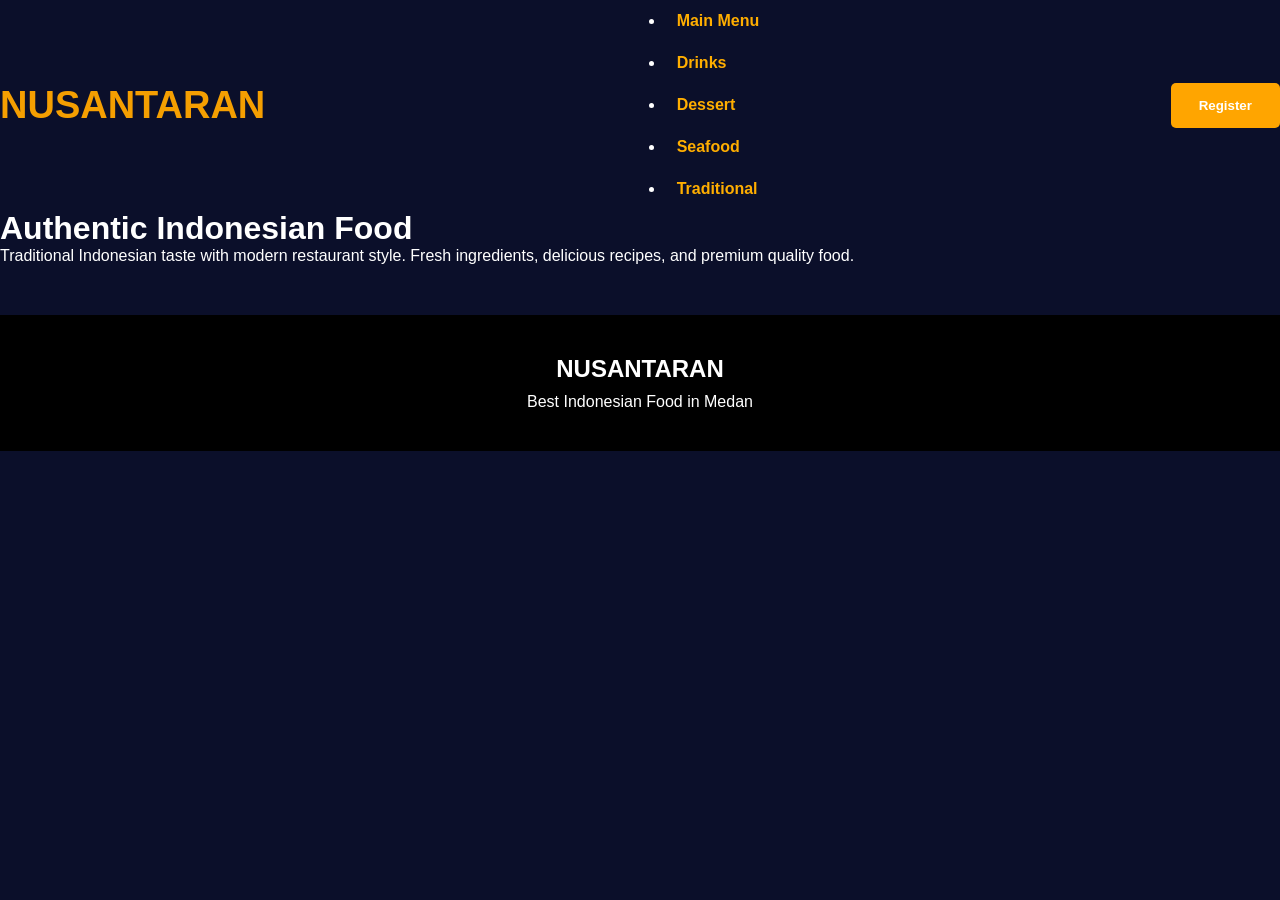
<file: index.html>
<html>
<head>

<title>NUSANTARAN</title>

<link rel="stylesheet" href="style.css">
<script src="script.js"></script>

</head>

<body>

<header class="header">

<nav class="navbar">

<div class="logo">
NUSANTARAN
</div>

<ul class="nav-links">

<li class="dropdown">
<a href="#">Main Menu</a>

<div class="submenu">
<a href="friedrice.html">Fried Rice</a>
<a href="nasipadang.html">Nasi Padang</a>
</div>
</li>

<li class="dropdown">
<a href="#">Drinks</a>

<div class="submenu">
<a href="coffee.html">Coffee</a>
<a href="tea.html">Tea</a>
</div>
</li>

<li class="dropdown">
<a href="#">Dessert</a>

<div class="submenu">
<a href="cake.html">Cake</a>
<a href="icecream.html">Ice Cream</a>
</div>
</li>

<li class="dropdown">
<a href="#">Seafood</a>

<div class="submenu">
<a href="shrimp.html">Shrimp</a>
<a href="crab.html">Crab</a>
</div>
</li>

<li class="dropdown">
<a href="#">Traditional</a>

<div class="submenu">
<a href="satay.html">Satay</a>
<a href="rendang.html">Rendang</a>
</div>
</li>

</ul>

<button class="register-btn" onclick="registerPop()">
Register
</button>

</nav>

<div class="hero">

<div class="hero-text">

<h1>
Authentic Indonesian Food
</h1>

<p>
Traditional Indonesian taste with modern restaurant style.
Fresh ingredients, delicious recipes, and premium quality food.
</p>



</div>




</div>

</div>

</header>

<footer>

<h2>NUSANTARAN</h2>

<p>
Best Indonesian Food in Medan
</p>

</footer>

</body>
</html>
</file>
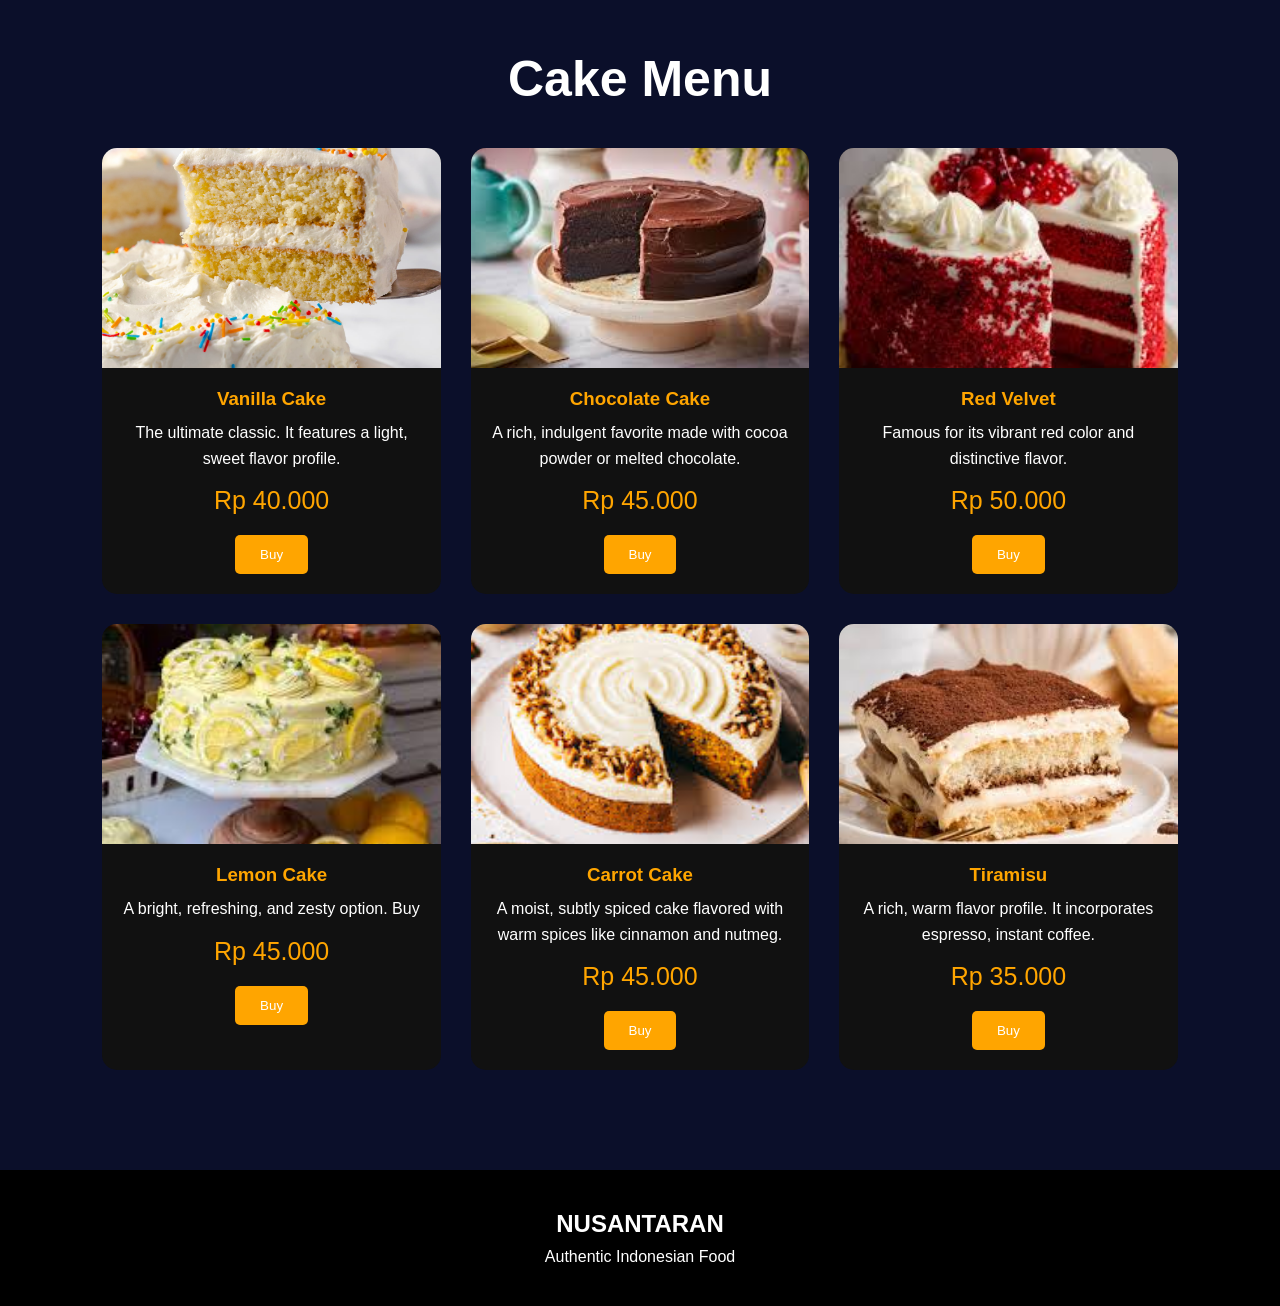
<file: cake.html>
<html>

<head>


<title>Cake</title>

<link rel="stylesheet" href="style.css">

</head>

<body>

<section class="food-page">

<h1>Cake Menu</h1>

<div class="grid">


<div class="card">

<img src="c1.jpg">

<div class="card-content">

<h3>Vanilla Cake</h3>

<p>
The ultimate classic. It features a light, sweet flavor profile.
</p>

<div class="price">
Rp 40.000
</div>

<button class="buy-btn">
Buy
</button>

</div>
</div>


<div class="card">

<img src="c2.jpg">

<div class="card-content">

<h3>Chocolate Cake</h3>

<p>
A rich, indulgent favorite made with cocoa powder or melted chocolate.
</p>

<div class="price">
Rp 45.000
</div>

<button class="buy-btn">
Buy
</button>

</div>
</div>


<div class="card">

<img src="c3.jpg">

<div class="card-content">

<h3>Red Velvet</h3>

<p>
Famous for its vibrant red color and distinctive flavor.
</p>

<div class="price">
Rp 50.000
</div>

<button class="buy-btn">
Buy
</button>

</div>
</div>


<div class="card">

<img src="c4.jpg">

<div class="card-content">

<h3>Lemon Cake</h3>

<p>
 A bright, refreshing, and zesty option.
Buy

<div class="price">
Rp 45.000
</div>

<button class="buy-btn">
Buy
</button>


</div>
</div>


<div class="card">

<img src="c5.jpg">

<div class="card-content">

<h3>Carrot Cake</h3>

<p>
 A moist, subtly spiced cake flavored with warm spices like cinnamon and nutmeg.
</p>

<div class="price">
Rp 45.000
</div>

<button class="buy-btn">
Buy
</button>

</div>
</div>


<div class="card">

<img src="c6.jpg">

<div class="card-content">

<h3>Tiramisu</h3>

<p>
A rich, warm flavor profile. It incorporates espresso, instant coffee.

<div class="price">
Rp 35.000
</div>

<button class="buy-btn">
Buy
</button>

</div>
</div>

</div>

</section>

<footer>

<h2>NUSANTARAN</h2>

<p>
Authentic Indonesian Food
</p>

</footer>

</body>
</html>
</file>
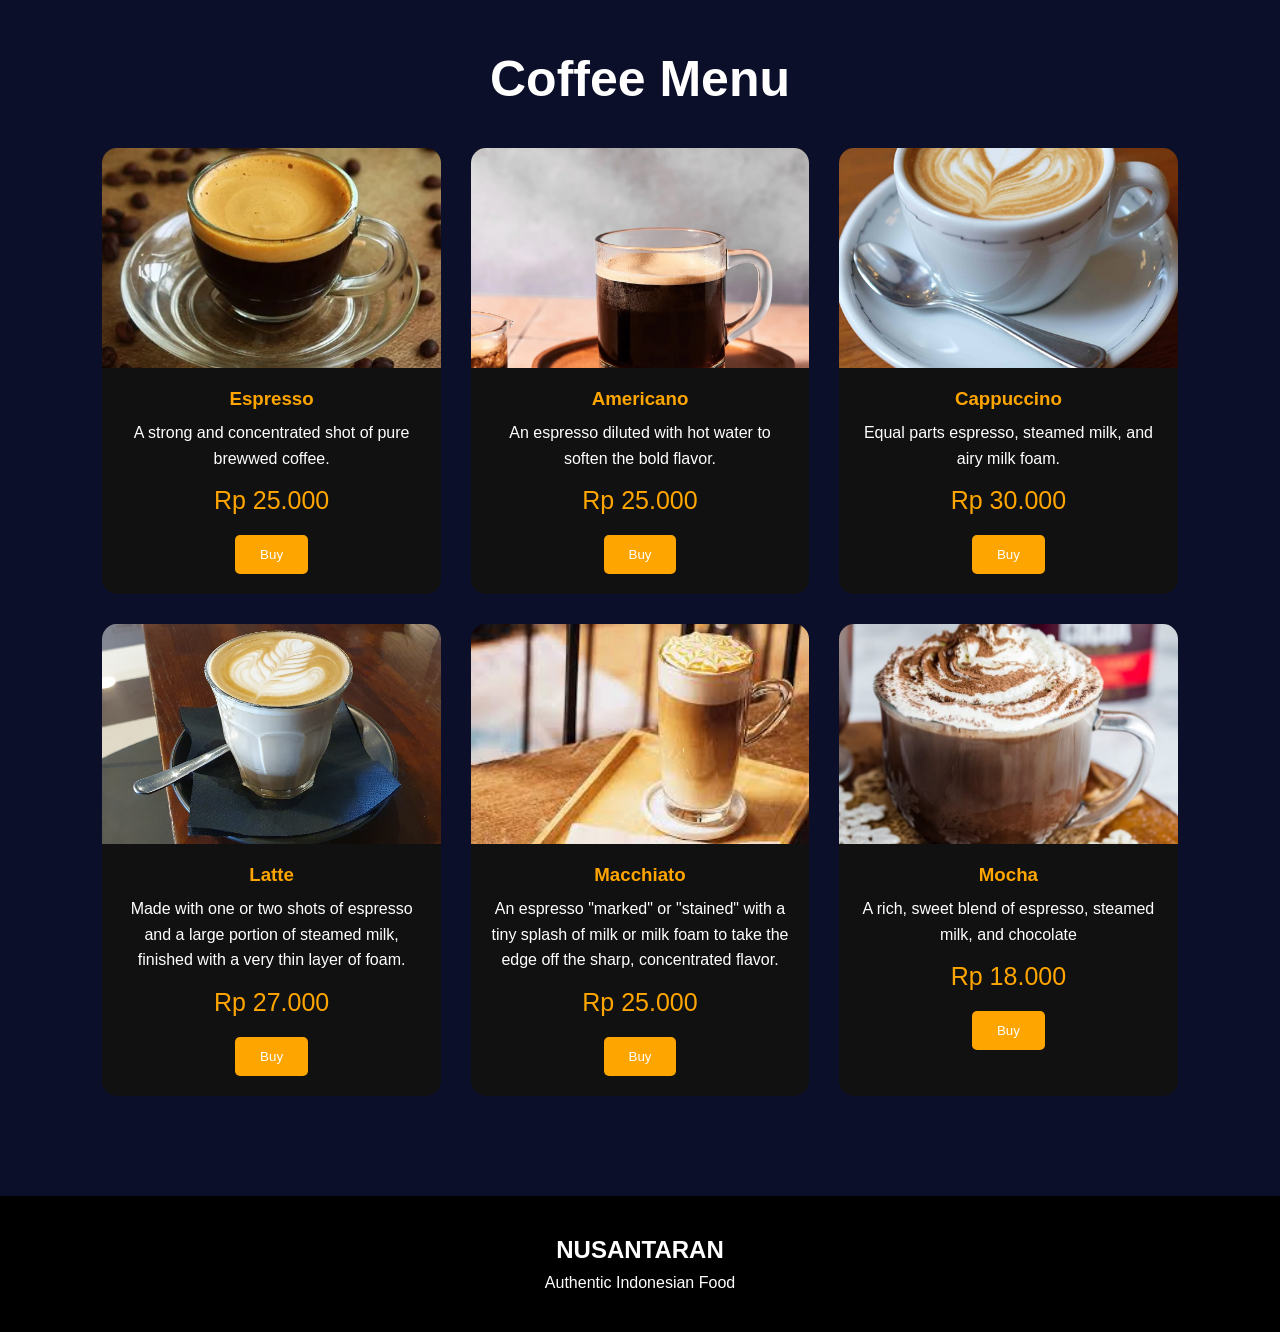
<file: coffee.html>
<html>

<head>


<title>Coffee</title>

<link rel="stylesheet" href="style.css">

</head>

<body>

<section class="food-page">

<h1>Coffee Menu</h1>

<div class="grid">


<div class="card">

<img src="cf1.jpg">

<div class="card-content">

<h3>Espresso</h3>

<p>
A strong and concentrated shot of pure brewwed coffee.
</p>

<div class="price">
Rp 25.000
</div>

<button class="buy-btn">
Buy
</button>

</div>
</div>


<div class="card">

<img src="cf2.jpg">

<div class="card-content">

<h3>Americano</h3>

<p>
An espresso diluted with hot water to soften the bold flavor.
</p>

<div class="price">
Rp 25.000
</div>

<button class="buy-btn">
Buy
</button>

</div>
</div>


<div class="card">

<img src="cf3.jpg">

<div class="card-content">

<h3>Cappuccino</h3>

<p>
Equal parts espresso, steamed milk, and airy milk foam.
</p>

<div class="price">
Rp 30.000
</div>

<button class="buy-btn">
Buy
</button>

</div>
</div>


<div class="card">

<img src="cf4.jpg">

<div class="card-content">

<h3>Latte</h3>

<p>
 Made with one or two shots of espresso and a large portion of steamed milk, finished with a very thin layer of foam.
</p>

<div class="price">
Rp 27.000
</div>

<button class="buy-btn">
Buy
</button>

</div>
</div>


<div class="card">

<img src="cf5.jpg">

<div class="card-content">

<h3>Macchiato</h3>

<p>
 An espresso "marked" or "stained" with a tiny splash of milk or milk foam to take the edge off the sharp, concentrated flavor.
</p>

<div class="price">
Rp 25.000
</div>

<button class="buy-btn">
Buy
</button>

</div>
</div>


<div class="card">

<img src="cf6.jpg">

<div class="card-content">

<h3>Mocha</h3>

<p>
A rich, sweet blend of espresso, steamed milk, and chocolate
</p>

<div class="price">
Rp 18.000
</div>

<button class="buy-btn">
Buy
</button>

</div>
</div>

</div>

</section>

<footer>

<h2>NUSANTARAN</h2>

<p>
Authentic Indonesian Food
</p>

</footer>

</body>
</html>
</file>
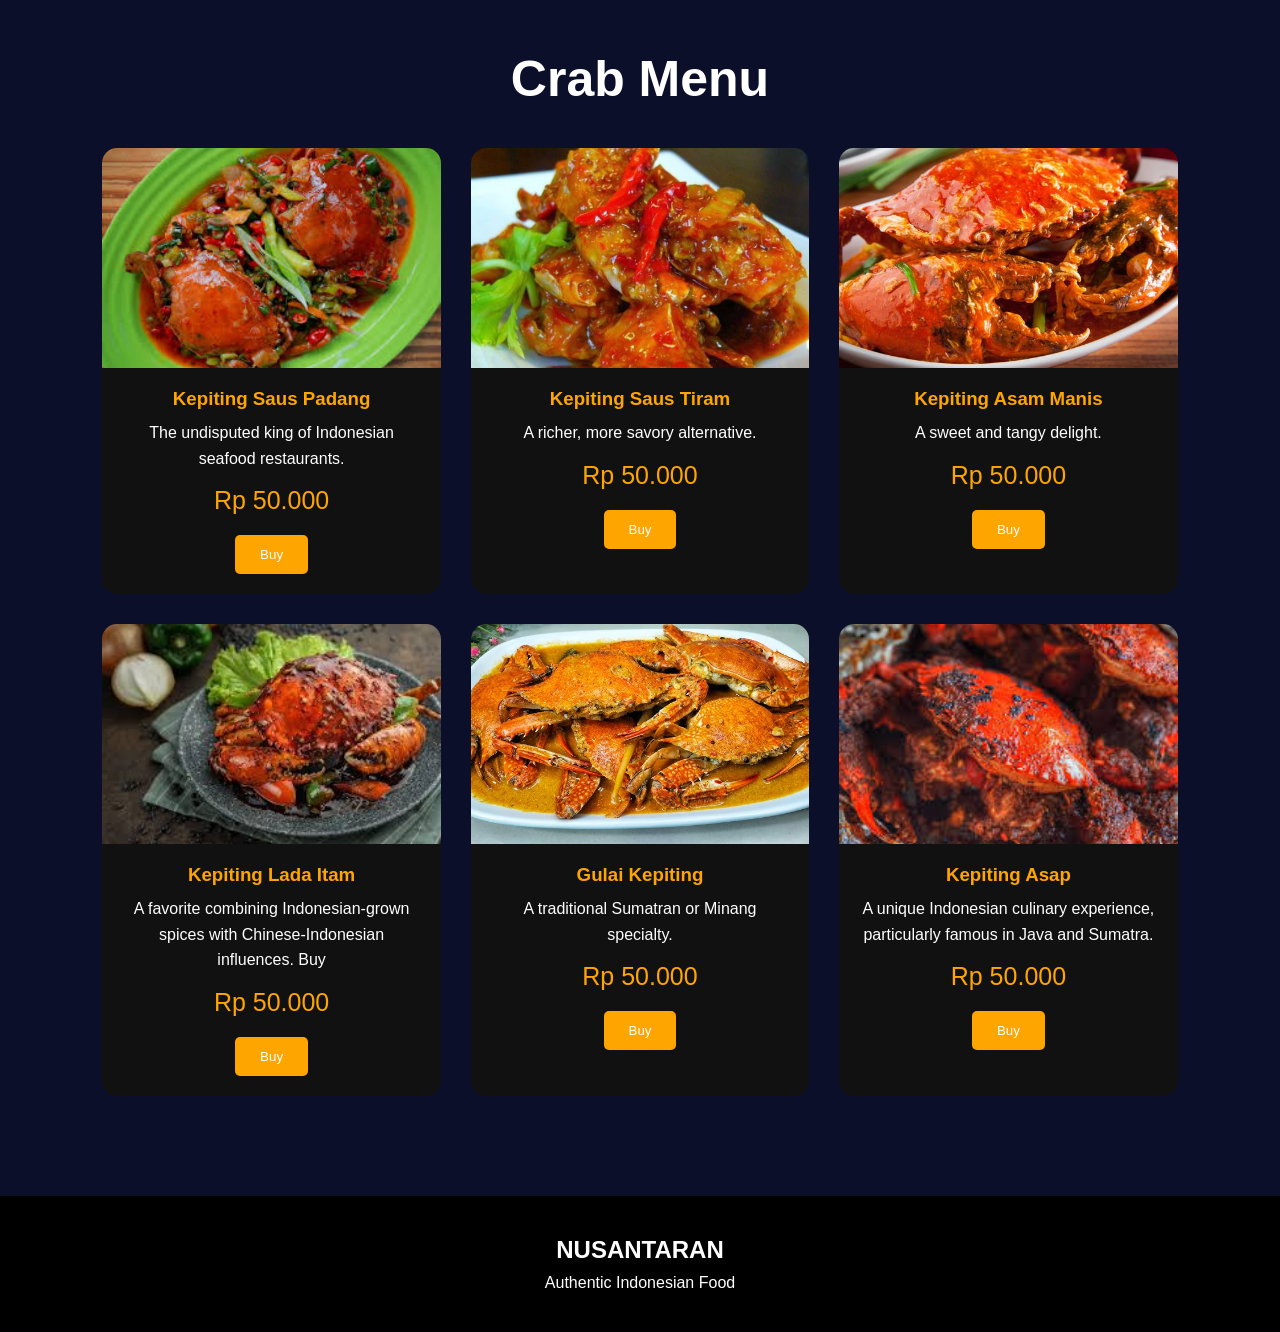
<file: crab.html>
<html>

<head>


<title>Crab</title>

<link rel="stylesheet" href="style.css">

</head>

<body>

<section class="food-page">

<h1>Crab Menu</h1>

<div class="grid">


<div class="card">

<img src="cr1.jpg">

<div class="card-content">

<h3>Kepiting Saus Padang</h3>

<p>
The undisputed king of Indonesian seafood restaurants.
</p>

<div class="price">
Rp 50.000
</div>

<button class="buy-btn">
Buy
</button>

</div>
</div>


<div class="card">

<img src="cr2.jpg">

<div class="card-content">

<h3>Kepiting Saus Tiram</h3>

<p>
A richer, more savory alternative. 
</p>

<div class="price">
Rp 50.000
</div>

<button class="buy-btn">
Buy
</button>

</div>
</div>


<div class="card">

<img src="cr3.jpg">

<div class="card-content">

<h3>Kepiting Asam Manis</h3>

<p>
A sweet and tangy delight.
</p>

<div class="price">
Rp 50.000
</div>

<button class="buy-btn">
Buy
</button>

</div>
</div>


<div class="card">

<img src="cr4.jpg">

<div class="card-content">

<h3>Kepiting Lada Itam</h3>

<p>
 A favorite combining Indonesian-grown spices with Chinese-Indonesian influences.
Buy

<div class="price">
Rp 50.000
</div>

<button class="buy-btn">
Buy
</button>


</div>
</div>


<div class="card">

<img src="cr5.jpg">

<div class="card-content">

<h3> Gulai Kepiting</h3>

<p>
 A traditional Sumatran or Minang specialty.
</p>

<div class="price">
Rp 50.000
</div>

<button class="buy-btn">
Buy
</button>

</div>
</div>


<div class="card">

<img src="cr6.jpg">

<div class="card-content">

<h3>Kepiting Asap</h3>

<p>
 A unique Indonesian culinary experience, particularly famous in Java and Sumatra.

<div class="price">
Rp 50.000
</div>

<button class="buy-btn">
Buy
</button>

</div>
</div>

</div>

</section>

<footer>

<h2>NUSANTARAN</h2>

<p>
Authentic Indonesian Food
</p>

</footer>

</body>
</html>
</file>
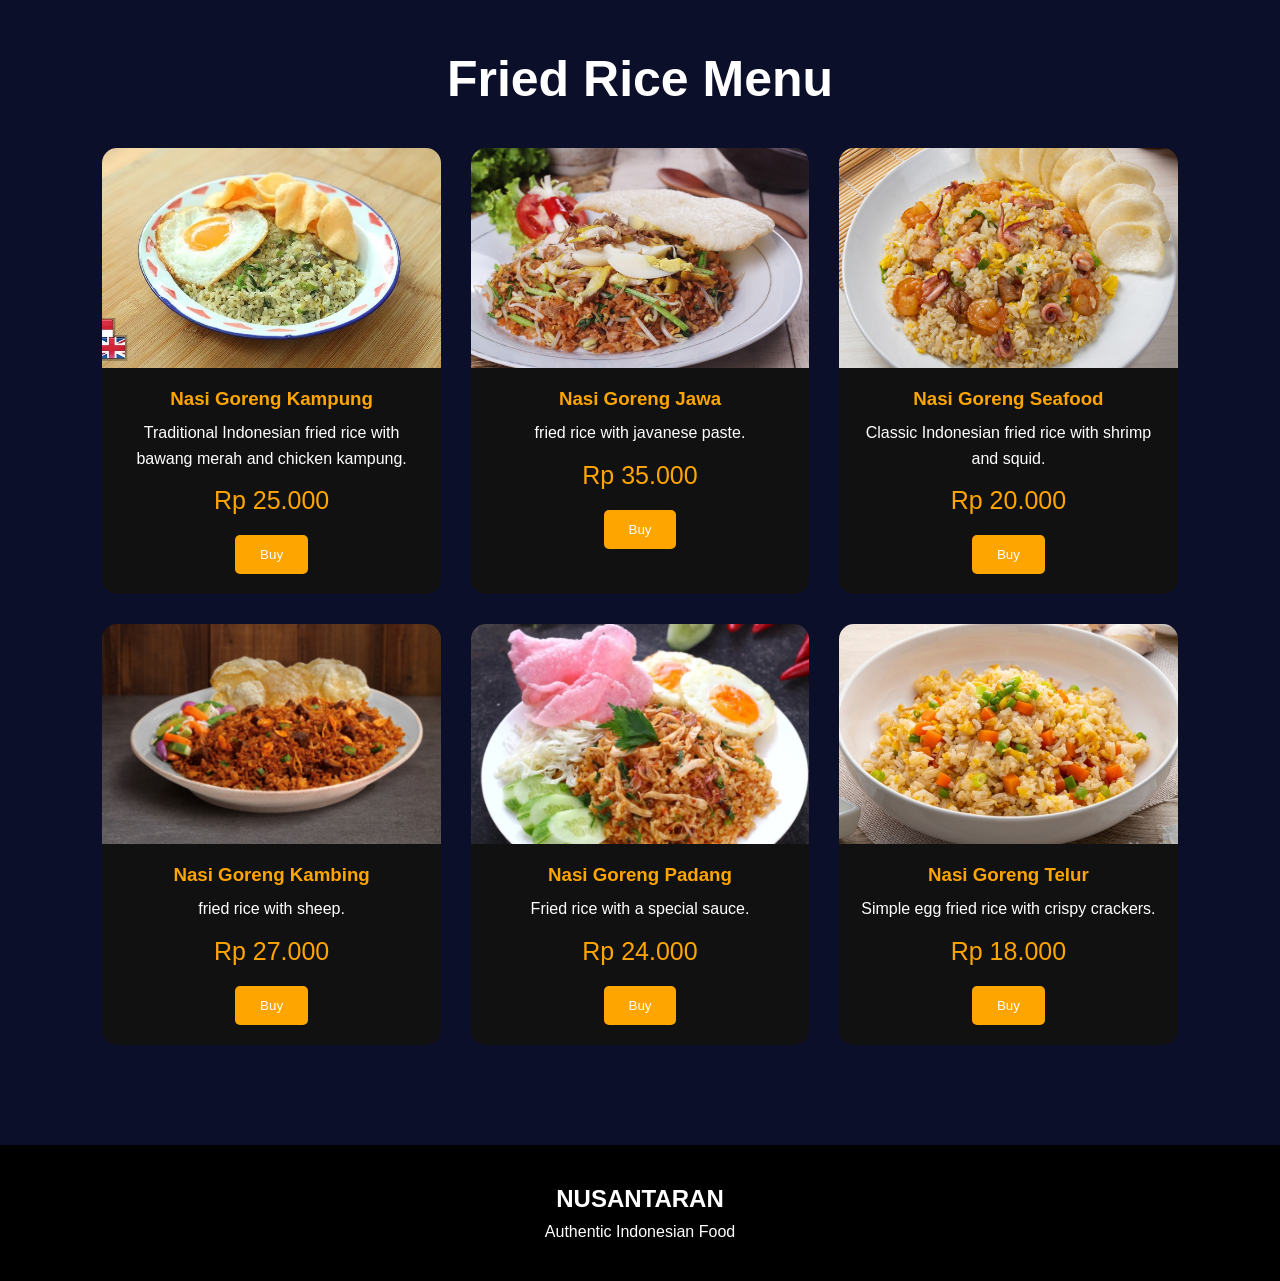
<file: friedrice.html>
<html>

<head>


<title>Fried Rice</title>

<link rel="stylesheet" href="style.css">

</head>

<body>

<section class="food-page">

<h1>Fried Rice Menu</h1>

<div class="grid">


<div class="card">

<img src="kampung.jpg">

<div class="card-content">

<h3>Nasi Goreng Kampung</h3>

<p>
Traditional Indonesian fried rice with bawang merah and chicken kampung.
</p>

<div class="price">
Rp 25.000
</div>

<button class="buy-btn">
Buy
</button>

</div>
</div>


<div class="card">

<img src="jawa.jpg">

<div class="card-content">

<h3>Nasi Goreng Jawa</h3>

<p>
fried rice with javanese paste.
</p>

<div class="price">
Rp 35.000
</div>

<button class="buy-btn">
Buy
</button>

</div>
</div>


<div class="card">

<img src="seafood.jpg">

<div class="card-content">

<h3>Nasi Goreng Seafood</h3>

<p>
Classic Indonesian fried rice with shrimp and squid.
</p>

<div class="price">
Rp 20.000
</div>

<button class="buy-btn">
Buy
</button>

</div>
</div>


<div class="card">

<img src="kambing.jpg">

<div class="card-content">

<h3>Nasi Goreng Kambing</h3>

<p>
fried rice with sheep.
</p>

<div class="price">
Rp 27.000
</div>

<button class="buy-btn">
Buy
</button>

</div>
</div>


<div class="card">

<img src="padang.jpg">

<div class="card-content">

<h3>Nasi Goreng Padang</h3>

<p>
Fried rice with a special sauce.
</p>

<div class="price">
Rp 24.000
</div>

<button class="buy-btn">
Buy
</button>

</div>
</div>


<div class="card">

<img src="telur.jpg">

<div class="card-content">

<h3>Nasi Goreng Telur</h3>

<p>
Simple egg fried rice with crispy crackers.
</p>

<div class="price">
Rp 18.000
</div>

<button class="buy-btn">
Buy
</button>

</div>
</div>

</div>

</section>

<footer>

<h2>NUSANTARAN</h2>

<p>
Authentic Indonesian Food
</p>

</footer>

</body>
</html>
</file>
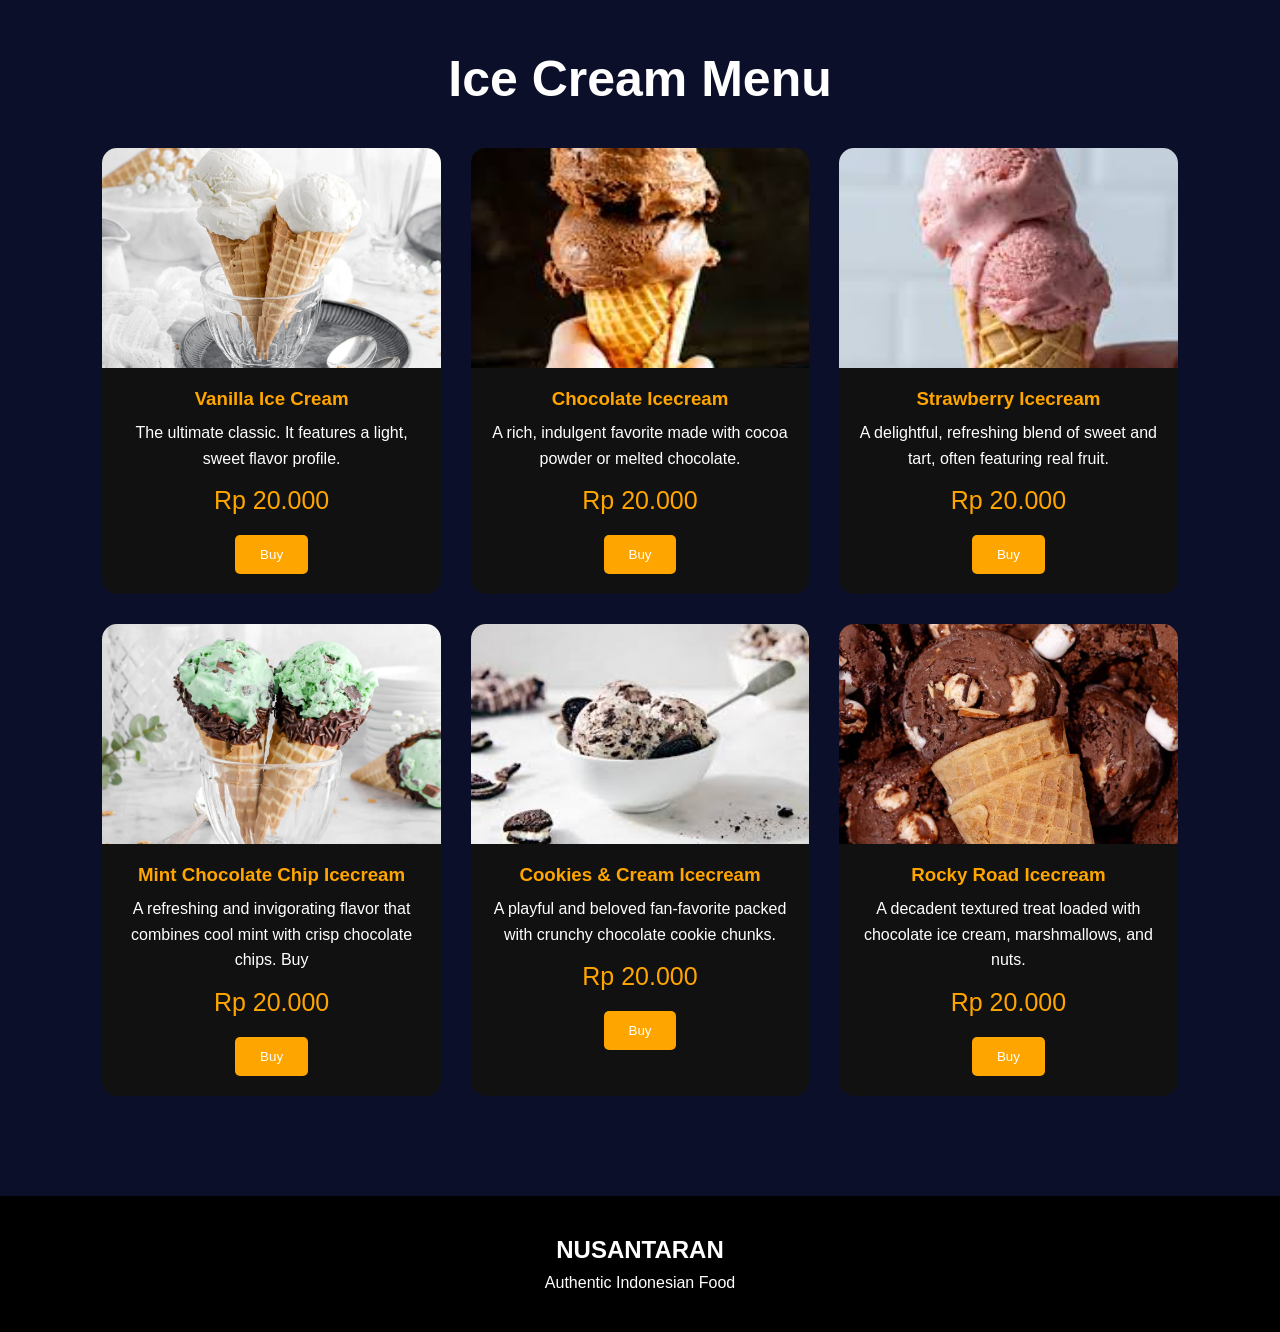
<file: icecream.html>
<html>

<head>


<title>Ice Cream</title>

<link rel="stylesheet" href="style.css">

</head>

<body>

<section class="food-page">

<h1>Ice Cream Menu</h1>

<div class="grid">


<div class="card">

<img src="ic1.jpg">

<div class="card-content">

<h3>Vanilla Ice Cream</h3>

<p>
The ultimate classic. It features a light, sweet flavor profile.
</p>

<div class="price">
Rp 20.000
</div>

<button class="buy-btn">
Buy
</button>

</div>
</div>


<div class="card">

<img src="ic2.jpg">

<div class="card-content">

<h3>Chocolate Icecream</h3>

<p>
A rich, indulgent favorite made with cocoa powder or melted chocolate.
</p>

<div class="price">
Rp 20.000
</div>

<button class="buy-btn">
Buy
</button>

</div>
</div>


<div class="card">

<img src="ic3.jpg">

<div class="card-content">

<h3>Strawberry Icecream</h3>

<p>
A delightful, refreshing blend of sweet and tart, often featuring real fruit.
</p>

<div class="price">
Rp 20.000
</div>

<button class="buy-btn">
Buy
</button>

</div>
</div>


<div class="card">

<img src="ic4.jpg">

<div class="card-content">

<h3>Mint Chocolate Chip Icecream</h3>

<p>
A refreshing and invigorating flavor that combines cool mint with crisp chocolate chips.
Buy

<div class="price">
Rp 20.000
</div>

<button class="buy-btn">
Buy
</button>


</div>
</div>


<div class="card">

<img src="ic5.jpg">

<div class="card-content">

<h3>Cookies & Cream Icecream</h3>

<p>
A playful and beloved fan-favorite packed with crunchy chocolate cookie chunks.
</p>

<div class="price">
Rp 20.000
</div>

<button class="buy-btn">
Buy
</button>

</div>
</div>


<div class="card">

<img src="ic6.jpg">

<div class="card-content">

<h3>Rocky Road Icecream</h3>

<p>
 A decadent textured treat loaded with chocolate ice cream, marshmallows, and nuts.

<div class="price">
Rp 20.000
</div>

<button class="buy-btn">
Buy
</button>

</div>
</div>

</div>

</section>

<footer>

<h2>NUSANTARAN</h2>

<p>
Authentic Indonesian Food
</p>

</footer>

</body>
</html>
</file>
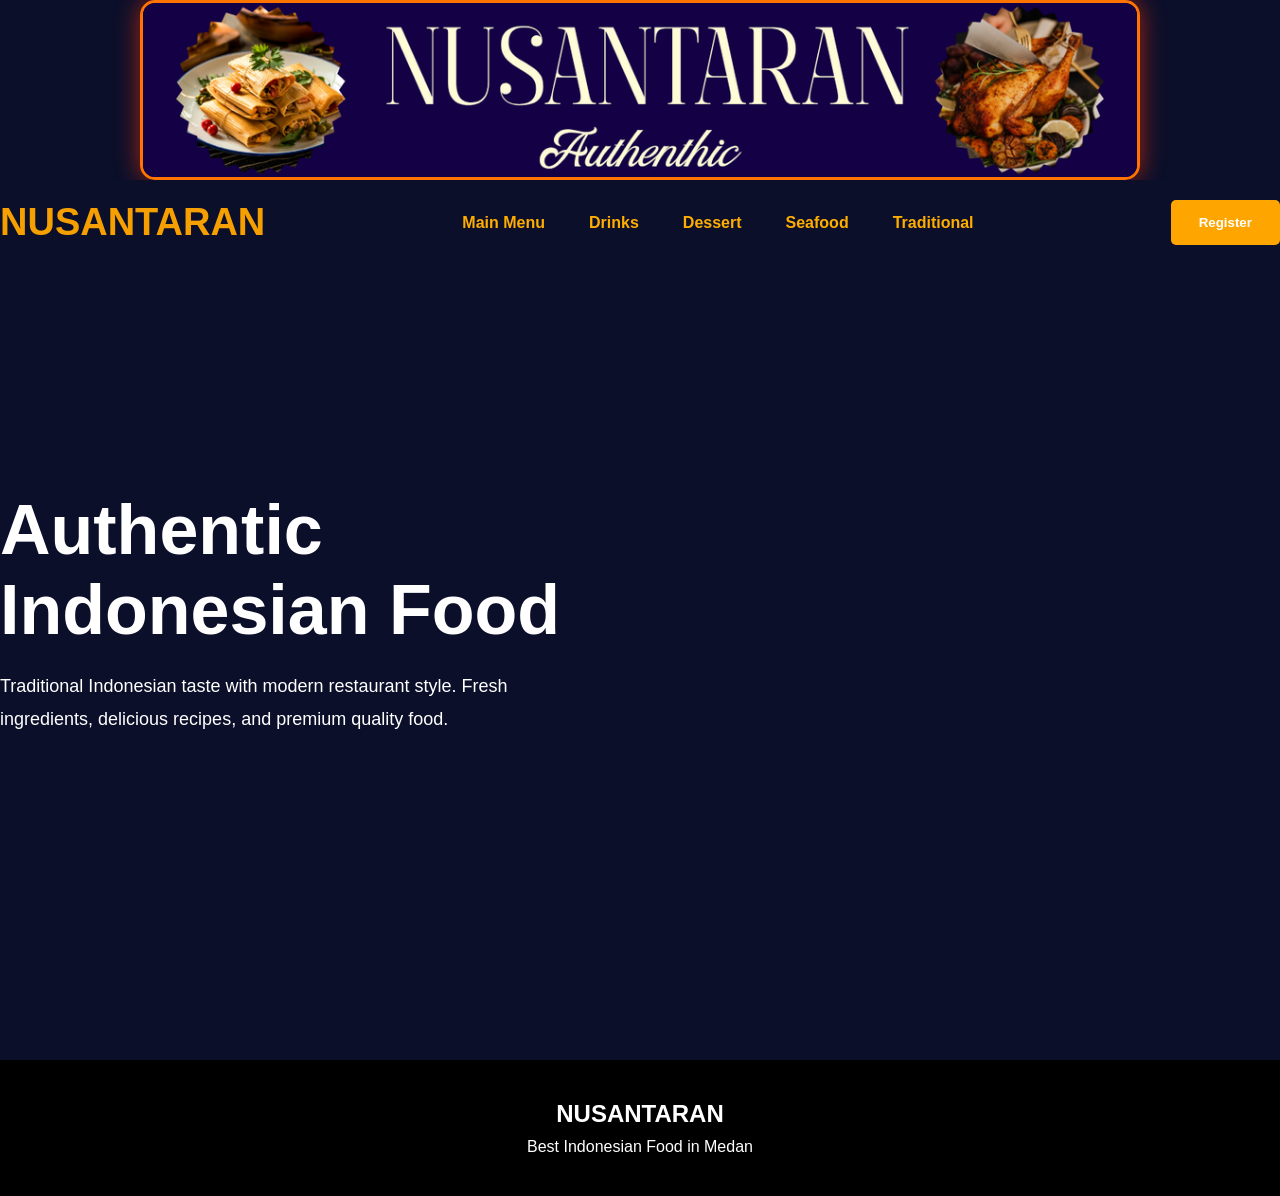
<file: MainPageJay.html>
<html>
<head>

<title>NUSANTARAN</title>

<link rel="stylesheet" href="style.css">
<script src="script.js"></script>

</head>

<body>

<header class="header">
<div class="cool-header">
  
    <img src="header2.png">
</div>
<nav class="navbar">

<div class="logo">
NUSANTARAN
</div>

<ul class="foodlink">

<li class="dropdown">
<a href="#">Main Menu</a>

<div class="submenu">
<a href="friedrice.html">Fried Rice</a>
<a href="nasipadang.html">Nasi Padang</a>
</div>
</li>

<li class="dropdown">
<a href="#">Drinks</a>

<div class="submenu">
<a href="coffee.html">Coffee</a>
<a href="tea.html">Tea</a>
</div>
</li>

<li class="dropdown">
<a href="#">Dessert</a>

<div class="submenu">
<a href="cake.html">Cake</a>
<a href="icecream.html">Ice Cream</a>
</div>
</li>

<li class="dropdown">
<a href="#">Seafood</a>

<div class="submenu">
<a href="shrimp.html">Shrimp</a>
<a href="crab.html">Crab</a>
</div>
</li>

<li class="dropdown">
<a href="#">Traditional</a>

<div class="submenu">
<a href="satay.html">Satay</a>
<a href="rendang.html">Rendang</a>
</div>
</li>

</ul>

<button class="register-btn" onclick="registerPop()">
Register
</button>

</nav>

<div class="Egg">

<div class="FriedEgg">

<h1>
Authentic Indonesian Food
</h1>

<p>
Traditional Indonesian taste with modern restaurant style.
Fresh ingredients, delicious recipes, and premium quality food.
</p>



</div>




</div>

</div>

</header>

<footer>

<h2>NUSANTARAN</h2>

<p>
Best Indonesian Food in Medan
</p>

</footer>

</body>
</html>
</file>
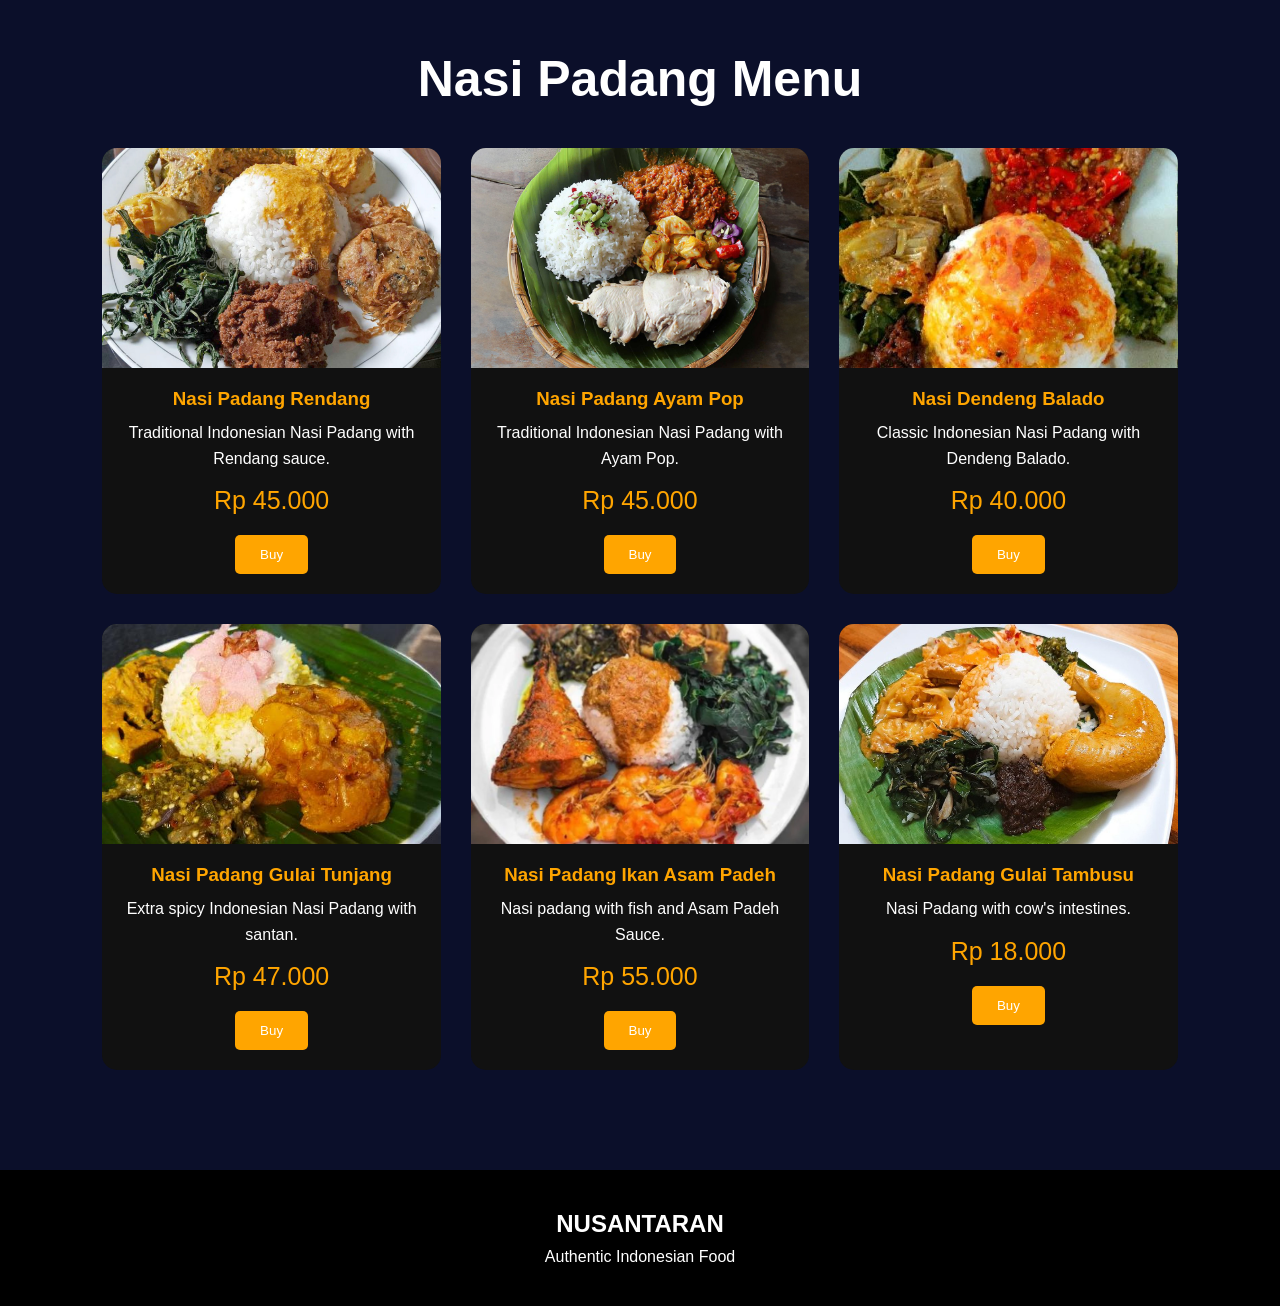
<file: nasipadang.html>
<html>

<head>


<title>Nasi Padang</title>

<link rel="stylesheet" href="style.css">

</head>

<body>

<section class="food-page">

<h1>Nasi Padang Menu</h1>

<div class="grid">


<div class="card">

<img src="pdg1.jpg">

<div class="card-content">

<h3>Nasi Padang Rendang</h3>

<p>
Traditional Indonesian Nasi Padang with Rendang sauce.
</p>

<div class="price">
Rp 45.000
</div>

<button class="buy-btn">
Buy
</button>

</div>
</div>


<div class="card">

<img src="pdg2.jpg">

<div class="card-content">

<h3>Nasi Padang Ayam Pop</h3>

<p>
Traditional Indonesian Nasi Padang with Ayam Pop.
</p>

<div class="price">
Rp 45.000
</div>

<button class="buy-btn">
Buy
</button>

</div>
</div>


<div class="card">

<img src="pdg3.jpg">

<div class="card-content">

<h3>Nasi Dendeng Balado</h3>

<p>
Classic Indonesian Nasi Padang with Dendeng Balado.
</p>

<div class="price">
Rp 40.000
</div>

<button class="buy-btn">
Buy
</button>

</div>
</div>


<div class="card">

<img src="pdg4.jpg">

<div class="card-content">

<h3>Nasi Padang Gulai Tunjang</h3>

<p>
Extra spicy Indonesian Nasi Padang with santan.
</p>

<div class="price">
Rp 47.000
</div>

<button class="buy-btn">
Buy
</button>

</div>
</div>


<div class="card">

<img src="pdg5.jpg">

<div class="card-content">

<h3>Nasi Padang Ikan Asam Padeh</h3>

<p>
Nasi padang with fish and Asam Padeh Sauce.
</p>

<div class="price">
Rp 55.000
</div>

<button class="buy-btn">
Buy
</button>

</div>
</div>


<div class="card">

<img src="pdg6.jpg">

<div class="card-content">

<h3>Nasi Padang Gulai Tambusu</h3>

<p>
Nasi Padang with cow's intestines.
</p>

<div class="price">
Rp 18.000
</div>

<button class="buy-btn">
Buy
</button>

</div>
</div>

</div>

</section>

<footer>

<h2>NUSANTARAN</h2>

<p>
Authentic Indonesian Food
</p>

</footer>

</body>
</html>
</file>
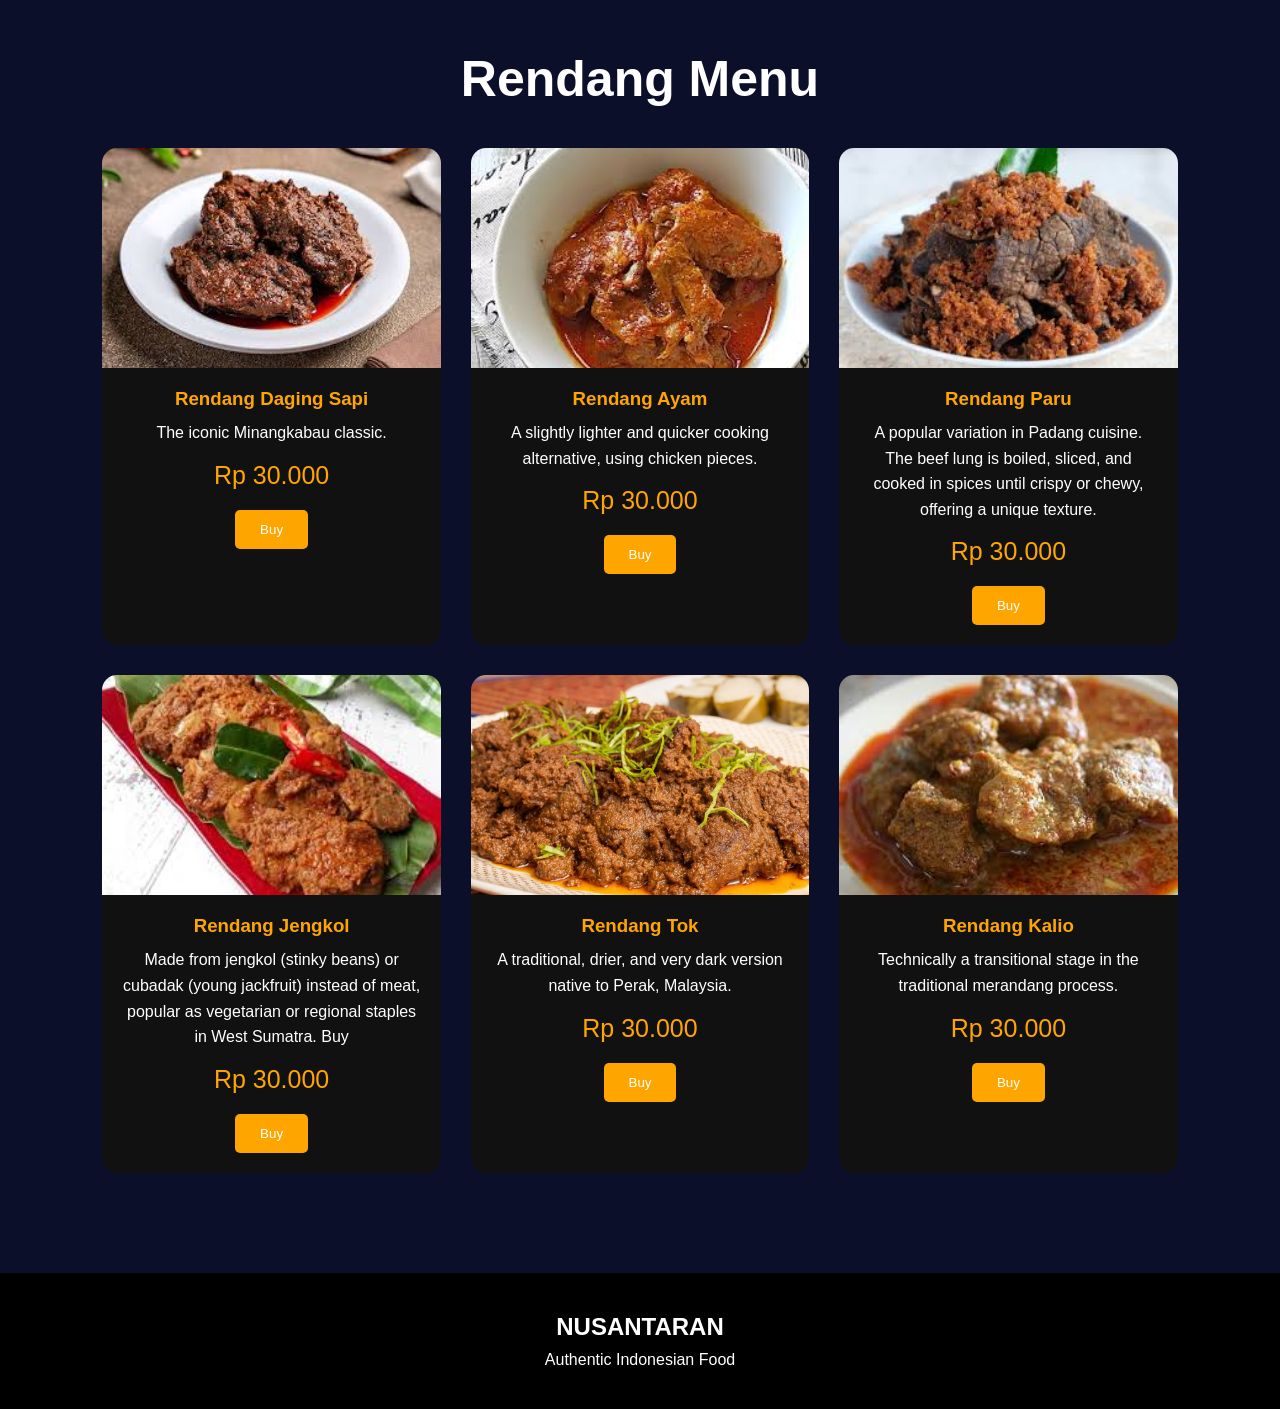
<file: rendang.html>
<html>

<head>


<title>Rendang</title>

<link rel="stylesheet" href="style.css">

</head>

<body>

<section class="food-page">

<h1>Rendang Menu</h1>

<div class="grid">


<div class="card">

<img src="r1.jpg">

<div class="card-content">

<h3>Rendang Daging Sapi</h3>

<p>
The iconic Minangkabau classic.
</p>

<div class="price">
Rp 30.000
</div>

<button class="buy-btn">
Buy
</button>

</div>
</div>


<div class="card">

<img src="r2.jpg">

<div class="card-content">

<h3>Rendang Ayam</h3>

<p>
A slightly lighter and quicker cooking alternative, using chicken pieces.
</p>

<div class="price">
Rp 30.000
</div>

<button class="buy-btn">
Buy
</button>

</div>
</div>


<div class="card">

<img src="r3.jpg">

<div class="card-content">

<h3>Rendang Paru </h3>

<p>
A popular variation in Padang cuisine. The beef lung is boiled, sliced, and cooked in spices until crispy or chewy, offering a unique texture.
</p>

<div class="price">
Rp 30.000
</div>

<button class="buy-btn">
Buy
</button>

</div>
</div>


<div class="card">

<img src="r4.jpg">

<div class="card-content">

<h3>Rendang Jengkol</h3>

<p>
Made from jengkol (stinky beans) or cubadak (young jackfruit) instead of meat, popular as vegetarian or regional staples in West Sumatra.
Buy

<div class="price">
Rp 30.000
</div>

<button class="buy-btn">
Buy
</button>


</div>
</div>


<div class="card">

<img src="r5.jpg">

<div class="card-content">

<h3> Rendang Tok </h3>

<p>
A traditional, drier, and very dark version native to Perak, Malaysia.
</p>

<div class="price">
Rp 30.000
</div>

<button class="buy-btn">
Buy
</button>

</div>
</div>


<div class="card">

<img src="r6.jpg">

<div class="card-content">

<h3>Rendang Kalio</h3>

<p>
  Technically a transitional stage in the traditional merandang process.

<div class="price">
Rp 30.000
</div>

<button class="buy-btn">
Buy
</button>

</div>
</div>

</div>

</section>

<footer>

<h2>NUSANTARAN</h2>

<p>
Authentic Indonesian Food
</p>

</footer>

</body>
</html>
</file>
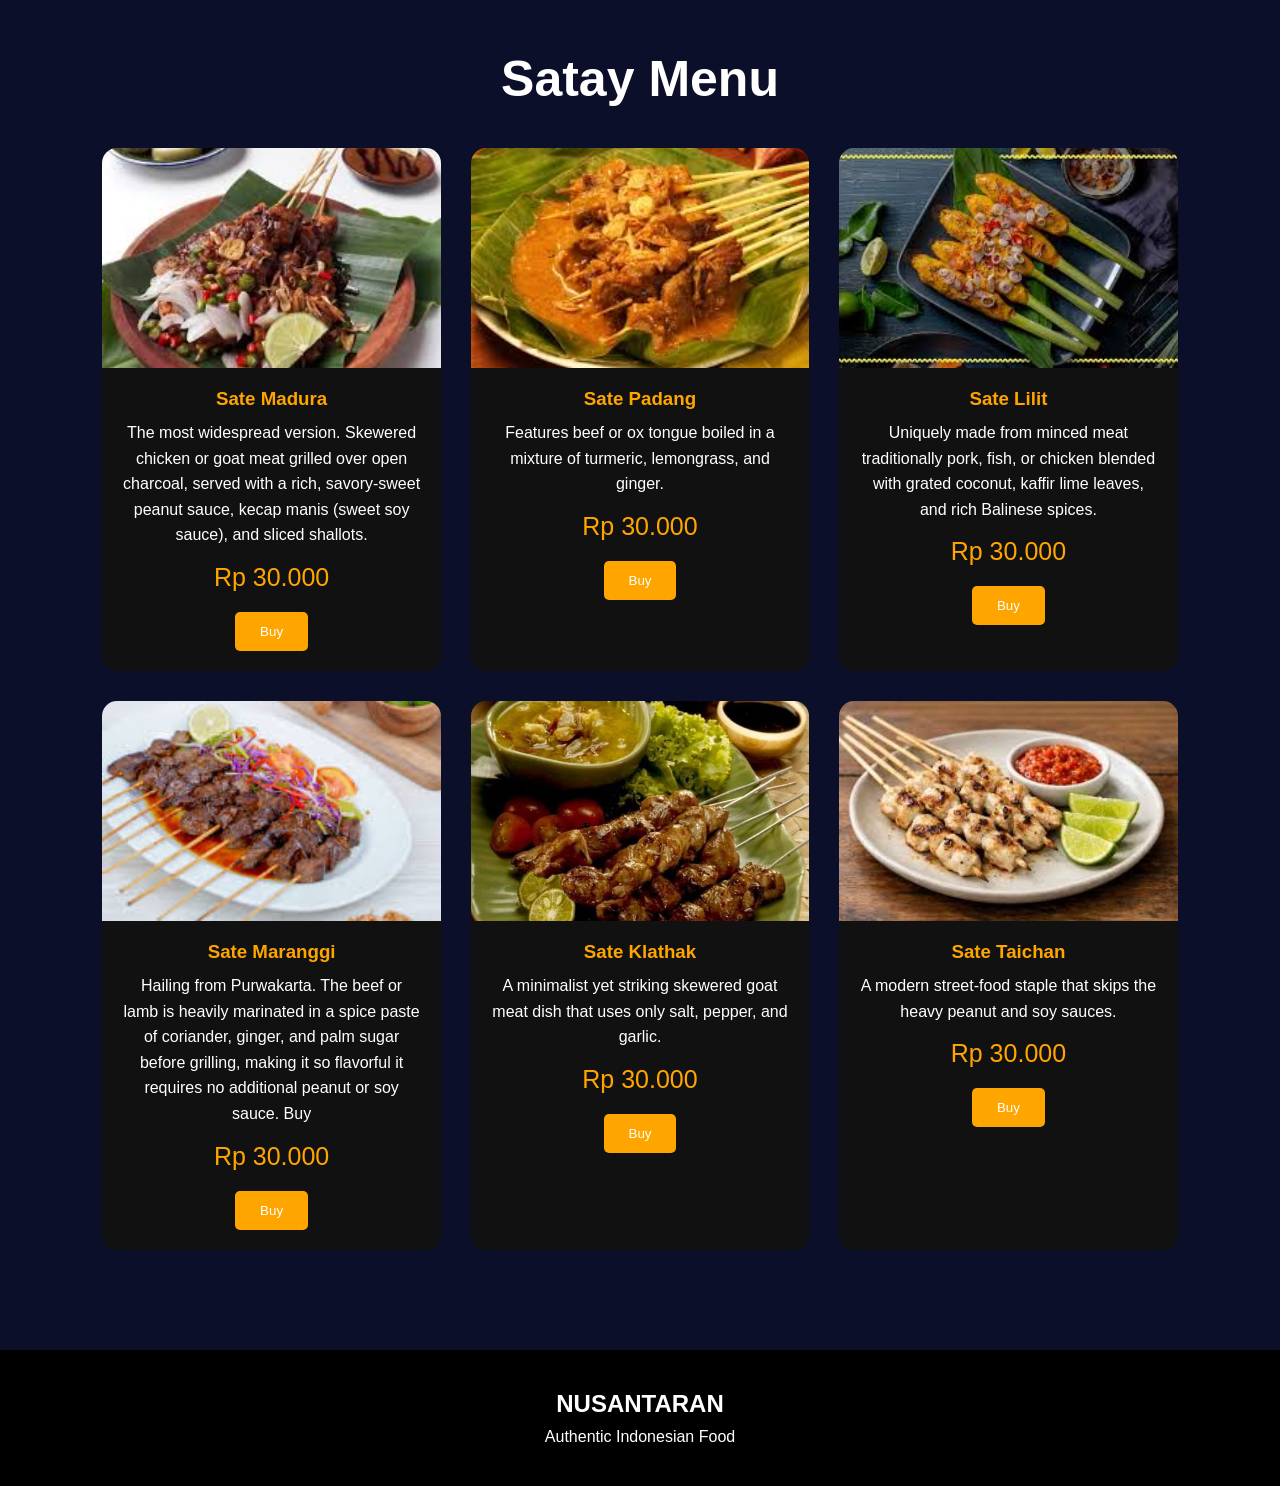
<file: satay.html>
<html>

<head>


<title>Satay</title>

<link rel="stylesheet" href="style.css">

</head>

<body>

<section class="food-page">

<h1>Satay Menu</h1>

<div class="grid">


<div class="card">

<img src="sa1.jpg">

<div class="card-content">

<h3>Sate Madura</h3>

<p>
The most widespread version. Skewered chicken or goat meat grilled over open charcoal, served with a rich, savory-sweet peanut sauce, kecap manis (sweet soy sauce), and sliced shallots.
</p>

<div class="price">
Rp 30.000
</div>

<button class="buy-btn">
Buy
</button>

</div>
</div>


<div class="card">

<img src="sa2.jpg">

<div class="card-content">

<h3>Sate Padang</h3>

<p>
Features beef or ox tongue boiled in a mixture of turmeric, lemongrass, and ginger.
</p>

<div class="price">
Rp 30.000
</div>

<button class="buy-btn">
Buy
</button>

</div>
</div>


<div class="card">

<img src="sa3.jpg">

<div class="card-content">

<h3>Sate Lilit</h3>

<p>
Uniquely made from minced meat traditionally pork, fish, or chicken blended with grated coconut, kaffir lime leaves, and rich Balinese spices. 
</p>

<div class="price">
Rp 30.000
</div>

<button class="buy-btn">
Buy
</button>

</div>
</div>


<div class="card">

<img src="sa4.jpg">

<div class="card-content">

<h3>Sate Maranggi</h3>

<p>
 Hailing from Purwakarta. The beef or lamb is heavily marinated in a spice paste of coriander, ginger, and palm sugar before grilling, making it so flavorful it requires no additional peanut or soy sauce.
Buy

<div class="price">
Rp 30.000
</div>

<button class="buy-btn">
Buy
</button>


</div>
</div>


<div class="card">

<img src="sa5.jpg">

<div class="card-content">

<h3> Sate Klathak </h3>

<p>
 A minimalist yet striking skewered goat meat dish that uses only salt, pepper, and garlic.
</p>

<div class="price">
Rp 30.000
</div>

<button class="buy-btn">
Buy
</button>

</div>
</div>


<div class="card">

<img src="sa6.jpg">

<div class="card-content">

<h3>Sate Taichan</h3>

<p>
 A modern street-food staple that skips the heavy peanut and soy sauces. 

<div class="price">
Rp 30.000
</div>

<button class="buy-btn">
Buy
</button>

</div>
</div>

</div>

</section>

<footer>

<h2>NUSANTARAN</h2>

<p>
Authentic Indonesian Food
</p>

</footer>

</body>
</html>
</file>
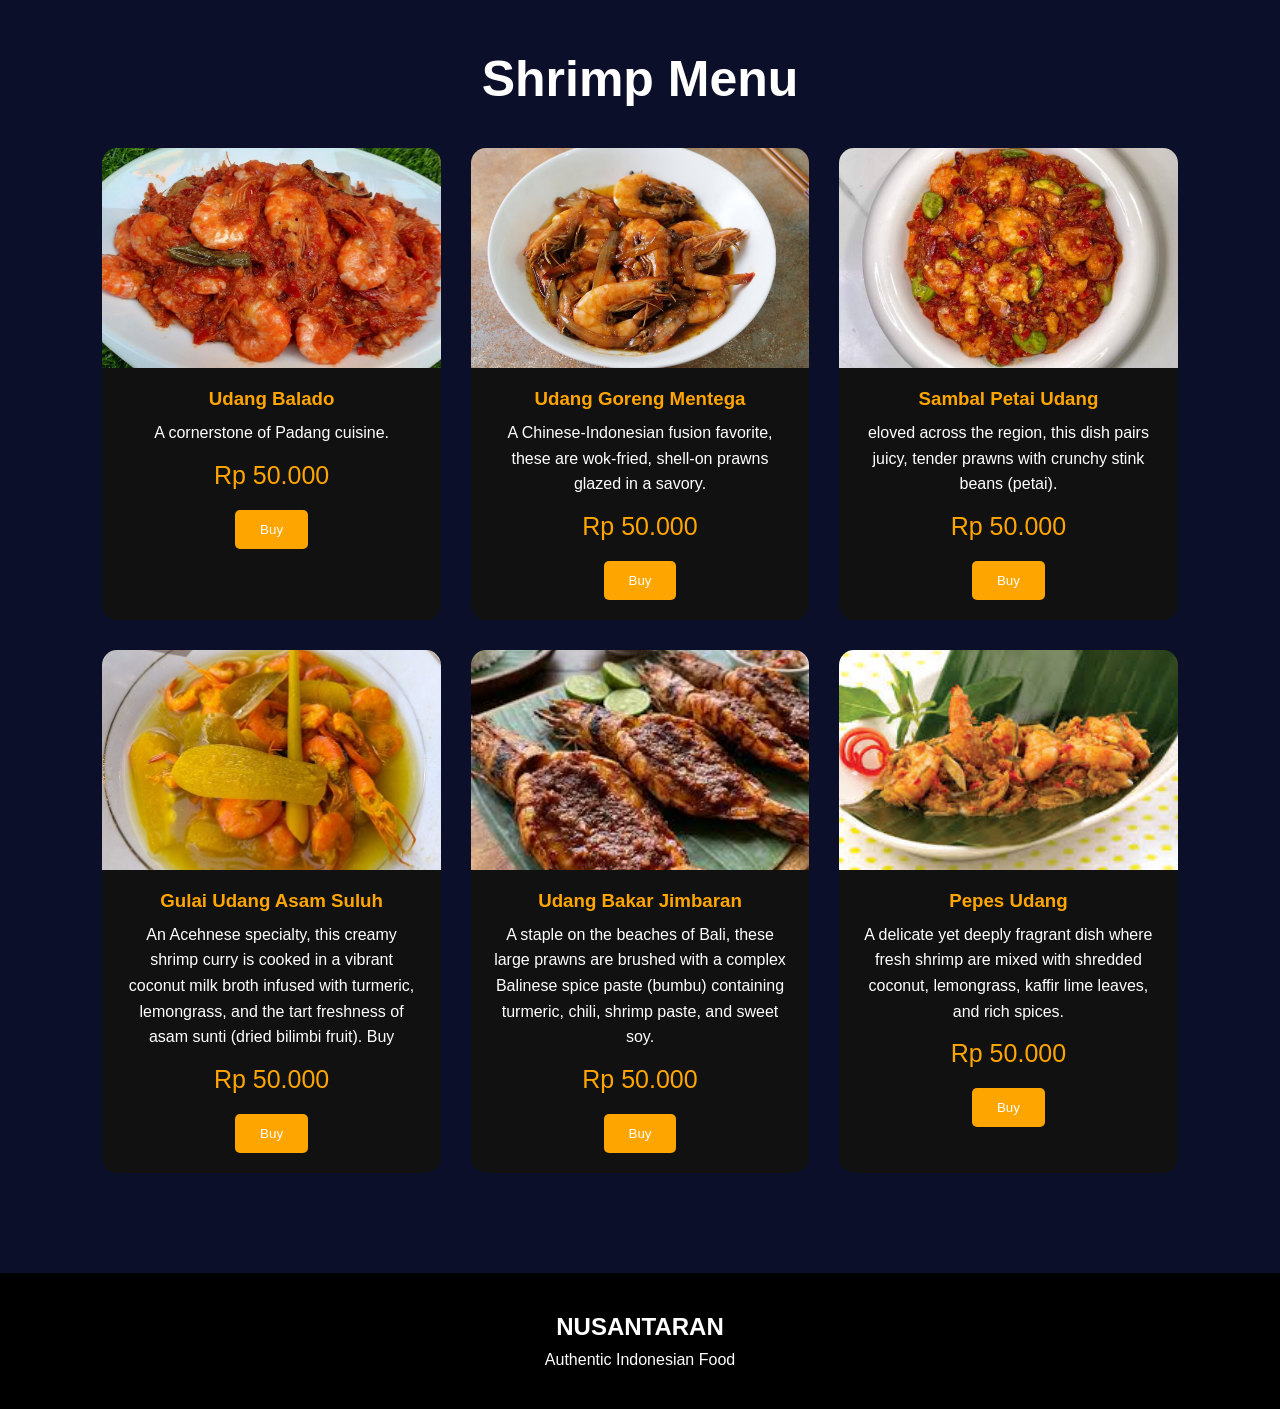
<file: shrimp.html>
<html>

<head>


<title>Shrimp</title>

<link rel="stylesheet" href="style.css">

</head>

<body>

<section class="food-page">

<h1>Shrimp Menu</h1>

<div class="grid">


<div class="card">

<img src="s1.jpg">

<div class="card-content">

<h3>Udang Balado</h3>

<p>
A cornerstone of Padang cuisine.
</p>

<div class="price">
Rp 50.000
</div>

<button class="buy-btn">
Buy
</button>

</div>
</div>


<div class="card">

<img src="s2.jpg">

<div class="card-content">

<h3>Udang Goreng Mentega</h3>

<p>
A Chinese-Indonesian fusion favorite, these are wok-fried, shell-on prawns glazed in a savory.
</p>

<div class="price">
Rp 50.000
</div>

<button class="buy-btn">
Buy
</button>

</div>
</div>


<div class="card">

<img src="s3.jpg">

<div class="card-content">

<h3>Sambal Petai Udang</h3>

<p>
eloved across the region, this dish pairs juicy, tender prawns with crunchy stink beans (petai).
</p>

<div class="price">
Rp 50.000
</div>

<button class="buy-btn">
Buy
</button>

</div>
</div>


<div class="card">

<img src="s4.jpg">

<div class="card-content">

<h3>Gulai Udang Asam Suluh</h3>

<p>
An Acehnese specialty, this creamy shrimp curry is cooked in a vibrant coconut milk broth infused with turmeric, lemongrass, and the tart freshness of asam sunti (dried bilimbi fruit).
Buy

<div class="price">
Rp 50.000
</div>

<button class="buy-btn">
Buy
</button>


</div>
</div>


<div class="card">

<img src="s5.jpg">

<div class="card-content">

<h3> Udang Bakar Jimbaran</h3>

<p>
A staple on the beaches of Bali, these large prawns are brushed with a complex Balinese spice paste (bumbu) containing turmeric, chili, shrimp paste, and sweet soy. 
</p>

<div class="price">
Rp 50.000
</div>

<button class="buy-btn">
Buy
</button>

</div>
</div>


<div class="card">

<img src="s6.jpg">

<div class="card-content">

<h3>Pepes Udang</h3>

<p>
 A delicate yet deeply fragrant dish where fresh shrimp are mixed with shredded coconut, lemongrass, kaffir lime leaves, and rich spices.

<div class="price">
Rp 50.000
</div>

<button class="buy-btn">
Buy
</button>

</div>
</div>

</div>

</section>

<footer>

<h2>NUSANTARAN</h2>

<p>
Authentic Indonesian Food
</p>

</footer>

</body>
</html>
</file>
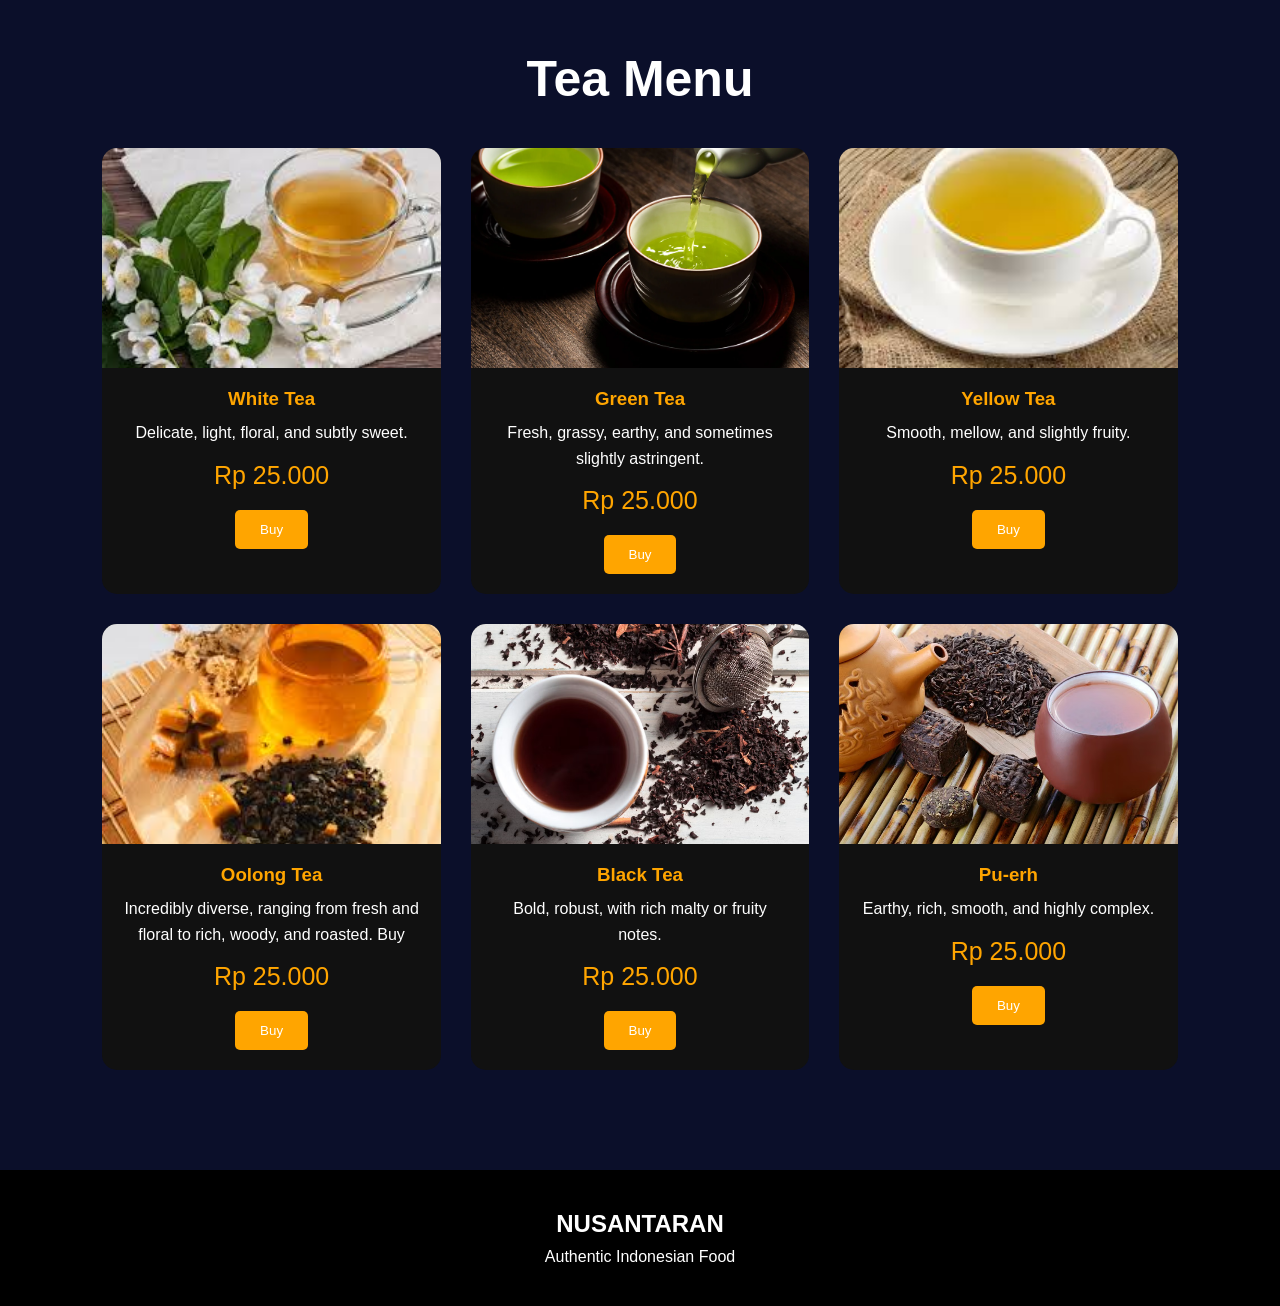
<file: tea.html>
<html>

<head>


<title>Tea</title>

<link rel="stylesheet" href="style.css">

</head>

<body>

<section class="food-page">

<h1>Tea Menu</h1>

<div class="grid">


<div class="card">

<img src="tea1.jpg">

<div class="card-content">

<h3>White Tea</h3>

<p>
 Delicate, light, floral, and subtly sweet.
</p>

<div class="price">
Rp 25.000
</div>

<button class="buy-btn">
Buy
</button>

</div>
</div>


<div class="card">

<img src="tea2.jpg">

<div class="card-content">

<h3>Green Tea</h3>

<p>
 Fresh, grassy, earthy, and sometimes slightly astringent.
</p>

<div class="price">
Rp 25.000
</div>

<button class="buy-btn">
Buy
</button>

</div>
</div>


<div class="card">

<img src="tea3.jpg">

<div class="card-content">

<h3>Yellow Tea</h3>

<p>
Smooth, mellow, and slightly fruity.
</p>

<div class="price">
Rp 25.000
</div>

<button class="buy-btn">
Buy
</button>

</div>
</div>


<div class="card">

<img src="tea4.jpg">

<div class="card-content">

<h3>Oolong Tea</h3>

<p>
 Incredibly diverse, ranging from fresh and floral to rich, woody, and roasted.
Buy
<div class="price">
Rp 25.000
</div>

<button class="buy-btn">
Buy
</button>

</div>
</div>


<div class="card">

<img src="tea5.jpg">

<div class="card-content">

<h3>Black Tea</h3>

<p>
 Bold, robust, with rich malty or fruity notes.
</p>

<div class="price">
Rp 25.000
</div>

<button class="buy-btn">
Buy
</button>

</div>
</div>


<div class="card">

<img src="tea6.jpg">

<div class="card-content">

<h3>Pu-erh</h3>

<p>
Earthy, rich, smooth, and highly complex.

<div class="price">
Rp 25.000
</div>

<button class="buy-btn">
Buy
</button>

</div>
</div>

</div>

</section>

<footer>

<h2>NUSANTARAN</h2>

<p>
Authentic Indonesian Food
</p>

</footer>

</body>
</html>
</file>
<file: style.css>
*{
    margin:0;
    padding:0;
    box-sizing:border-box;
    font-family:Arial;
}

body{
    background:#0b0f2a;
    color:white;
}




.navbar{
    display:flex;
    justify-content:space-between;
    align-items:center;
    flex-wrap:wrap;
}


.logo{
    font-size:38px;
    font-weight:bold;
    color:rgb(245, 159, 1);
    background-color: rgba(255, 255, 255, 0);
}


.foodlink{
    display:flex;
    list-style:none;
    gap:20px;
}


.dropdown{
    position:relative;
}

.dropdown a{
    color:rgb(255, 174, 0);
    text-decoration:none;
    padding:12px;
    display:block;
    font-weight:bold;
}


.submenu{
    position:absolute;
    top:45px;
    left:0;

    background:#111;

    min-width:200px;

    display:none;

    border-radius:5px;

    overflow:hidden;
}

.submenu a{
    padding:15px;
}

.submenu a:hover{
    background:rgb(255, 255, 255);
}

.dropdown:hover .submenu{
    display:block;
}


.register-btn{
    background:orange;
    color:white;
    border:none;
    padding:15px 28px;
    font-weight:bold;
    border-radius:5px;
    cursor:pointer;
}


.egg{
    display:flex;
    justify-content:space-between;
    align-items:center;

    min-height:85vh;

    flex-wrap:wrap;
}


.FriedEgg{
    width:45%;
}

.Friedegg h1{
    font-size:70px;
    margin-bottom:20px;
}

.Friedegg p{
    font-size:18px;
    line-height:1.8;
    margin-bottom:30px;
}


.hero-btn{
    background:orange;
    color:white;
    text-decoration:none;
    padding:15px 30px;
    font-weight:bold;
    border-radius:5px;
}






.food-page{
    padding:50px 8%;
}

.food-page h1{
    text-align:center;
    margin-bottom:40px;
    font-size:50px;
}


.grid{
    display:grid;
    grid-template-columns:repeat(auto-fit,minmax(280px,1fr));
    gap:30px;
}


.card{
    background:#111;
    border-radius:15px;
    overflow:hidden;
    transition:0.3s;
}

.card:hover{
    transform:translateY(-10px);
}

.card img{
    width:100%;
    height:220px;
    object-fit:cover;
}

.card-content{
    padding:20px;
    text-align:center;
}

.card-content h3{
    color:orange;
    margin-bottom:10px;
}

.card-content p{
    margin-bottom:15px;
    line-height:1.6;
}

.price{
    font-size:25px;
    color:orange;
    margin-bottom:20px;
}


.buy-btn{
    background:orange;
    color:white;
    border:none;
    padding:12px 25px;
    border-radius:5px;
    cursor:pointer;
}


footer{
    background:black;
    text-align:center;
    padding:40px;
    margin-top:50px;
}

footer h2{
    margin-bottom:10px;
}


.cool-header{
    width:100%;
    display:flex;
    justify-content:center;
    align-items:center;

    margin-bottom:20px;

    overflow:hidden;
}

.cool-header img{
    width:100%;
    max-width:1000px;

    height:180px;

    object-fit:cover;

    border-radius:15px;

    border:3px solid rgb(255, 115, 0);

    box-shadow:0 0 25px rgba(255, 51, 0, 0.637);
}
</file>
